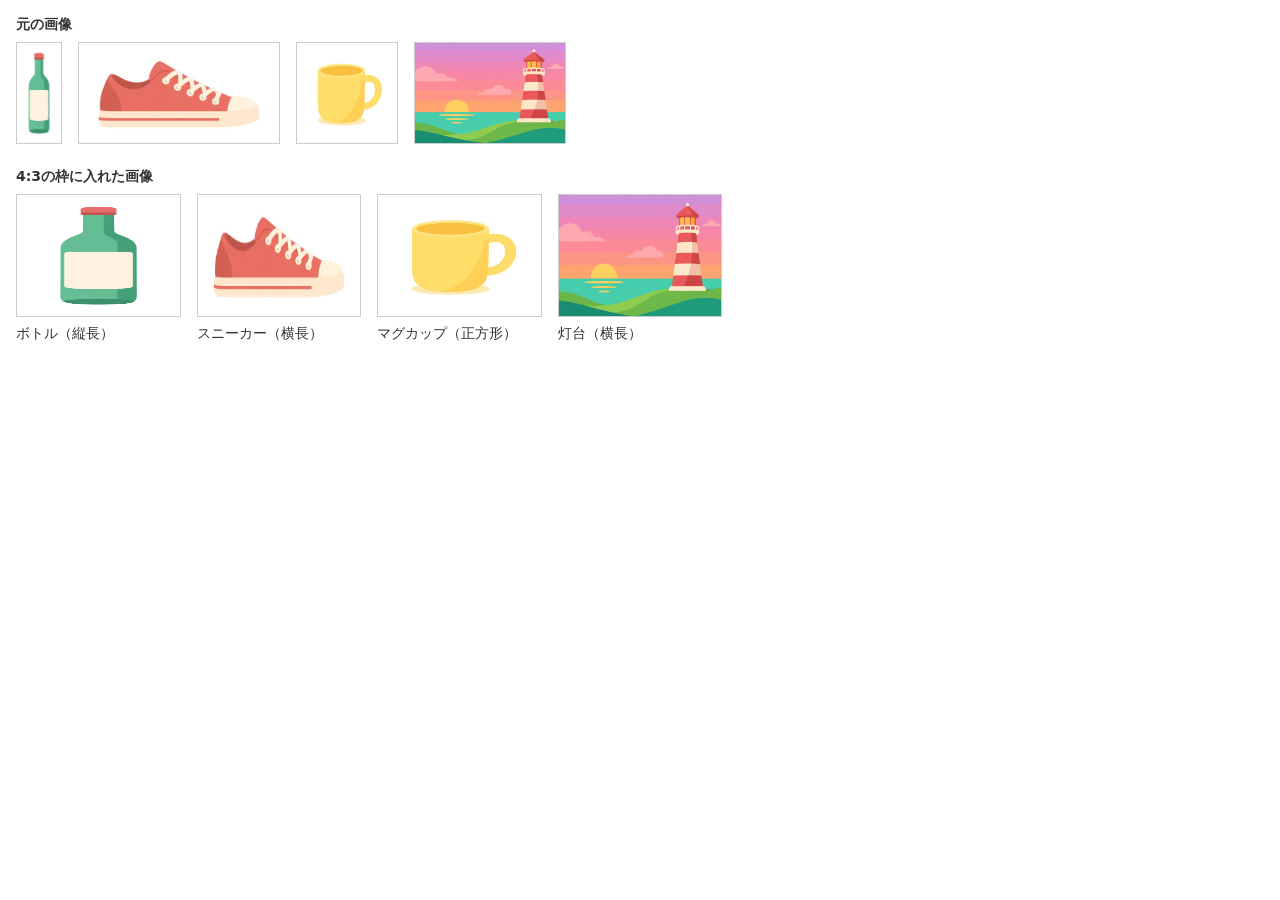
<file: 01/index.html>
<!doctype html>
<html lang="ja">
<head>
<meta charset="utf-8">
<meta name="viewport" content="width=device-width, initial-scale=1">
<title>枠の大きさに合わせて画像を伸び縮みさせる</title>
<link rel="stylesheet" href="../common.css">
<style>
.item img {
  display: block;
  width: 100%;
  height: auto;
  aspect-ratio: 4 / 3;
}

/* 比較用に、元の縦横比のままの画像を並べる（デモ用） */
.heading {
  margin: 0 0 8px;
  font-size: 14px;
  font-weight: bold;
}
.originals {
  display: flex;
  flex-wrap: wrap;
  align-items: flex-end;
  gap: 16px;
  margin: 0 0 24px;
  padding: 0;
  list-style: none;
}
.originals img {
  display: block;
  width: auto;
  height: 100px;
  border: 1px solid #ccc;
}
</style>
</head>
<body>
<p class="heading">元の画像</p>
<ul class="originals">
  <li><img src="../img/bottle.jpg" width="400" height="900" alt=""></li>
  <li><img src="../img/sneaker.jpg" width="1000" height="500" alt=""></li>
  <li><img src="../img/mug.jpg" width="600" height="600" alt=""></li>
  <li><img src="../img/lighthouse.jpg" width="1200" height="800" alt=""></li>
</ul>
<p class="heading">4:3の枠に入れた画像</p>
<ul class="items">
  <li class="item"><img src="../img/bottle.jpg" width="400" height="900" alt="イラスト：緑色の縦に長いガラスのボトル"><p>ボトル（縦長）</p></li>
  <li class="item"><img src="../img/sneaker.jpg" width="1000" height="500" alt="イラスト：赤いスニーカー"><p>スニーカー（横長）</p></li>
  <li class="item"><img src="../img/mug.jpg" width="600" height="600" alt="イラスト：黄色いマグカップ"><p>マグカップ（正方形）</p></li>
  <li class="item"><img src="../img/lighthouse.jpg" width="1200" height="800" alt="イラスト：夕焼けの海辺に立つ赤と白の灯台"><p>灯台（横長）</p></li>
</ul>
</body>
</html>
</file>
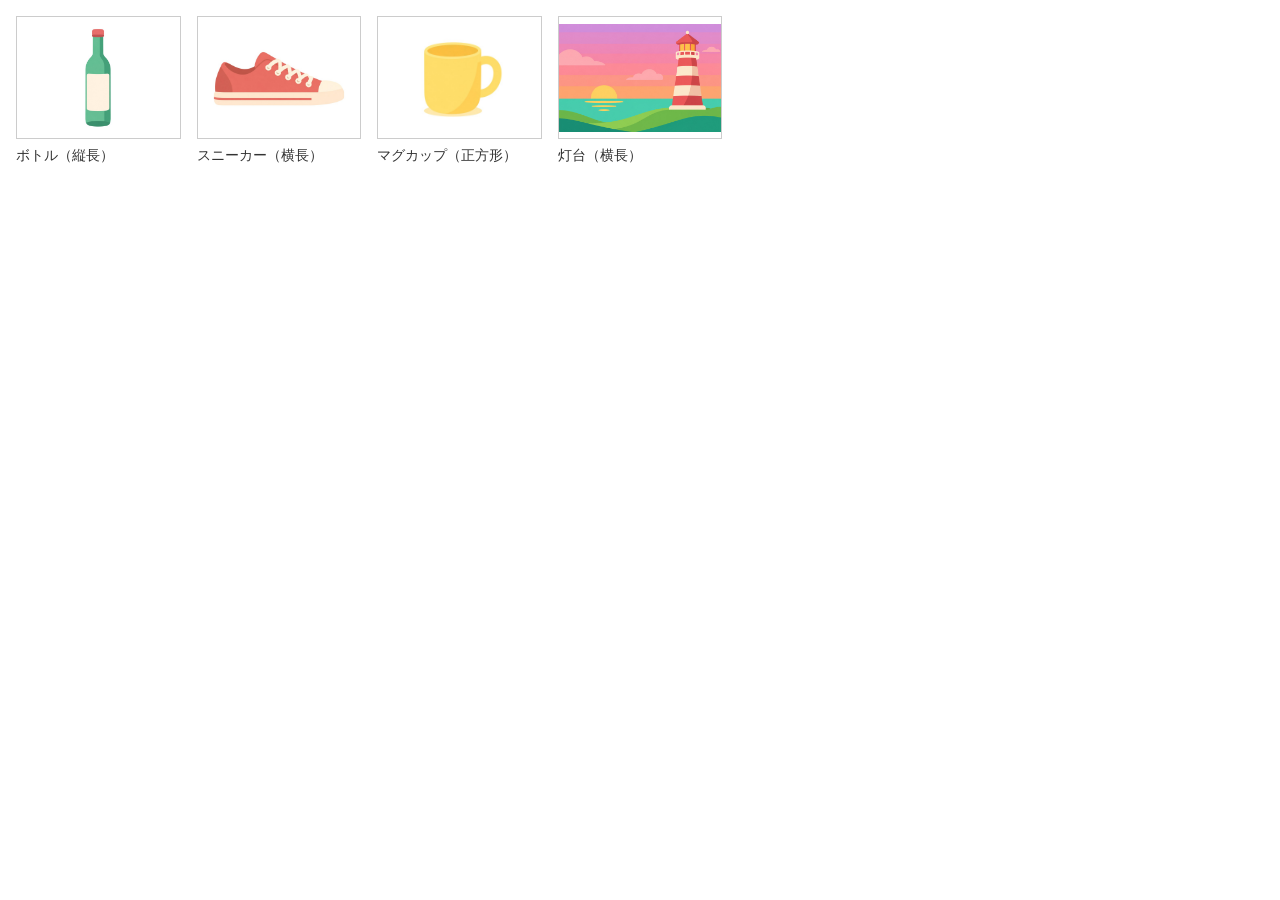
<file: 02/index.html>
<!doctype html>
<html lang="ja">
<head>
<meta charset="utf-8">
<meta name="viewport" content="width=device-width, initial-scale=1">
<title>object-fit: containで画像の全体を見せる</title>
<link rel="stylesheet" href="../common.css">
<style>
.item img {
  display: block;
  width: 100%;
  height: auto;
  aspect-ratio: 4 / 3;
  object-fit: contain;
}
</style>
</head>
<body>
<ul class="items">
  <li class="item"><img src="../img/bottle.jpg" width="400" height="900" alt="イラスト：緑色の縦に長いガラスのボトル"><p>ボトル（縦長）</p></li>
  <li class="item"><img src="../img/sneaker.jpg" width="1000" height="500" alt="イラスト：赤いスニーカー"><p>スニーカー（横長）</p></li>
  <li class="item"><img src="../img/mug.jpg" width="600" height="600" alt="イラスト：黄色いマグカップ"><p>マグカップ（正方形）</p></li>
  <li class="item"><img src="../img/lighthouse.jpg" width="1200" height="800" alt="イラスト：夕焼けの海辺に立つ赤と白の灯台"><p>灯台（横長）</p></li>
</ul>
</body>
</html>
</file>
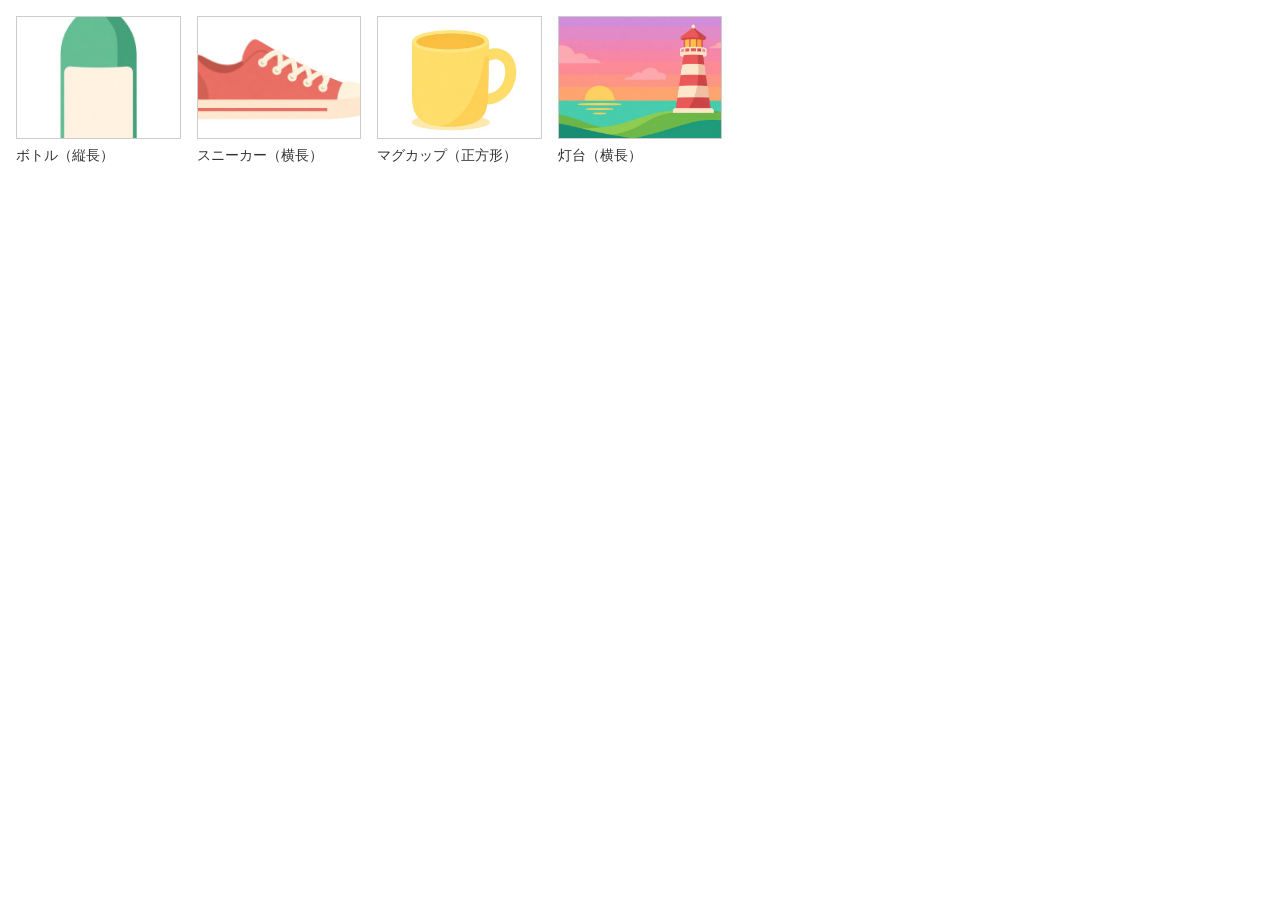
<file: 03/index.html>
<!doctype html>
<html lang="ja">
<head>
<meta charset="utf-8">
<meta name="viewport" content="width=device-width, initial-scale=1">
<title>object-fit: coverで枠を埋める</title>
<link rel="stylesheet" href="../common.css">
<style>
.item img {
  display: block;
  width: 100%;
  height: auto;
  aspect-ratio: 4 / 3;
  object-fit: cover;
}
</style>
</head>
<body>
<ul class="items">
  <li class="item"><img src="../img/bottle.jpg" width="400" height="900" alt="イラスト：緑色の縦に長いガラスのボトル"><p>ボトル（縦長）</p></li>
  <li class="item"><img src="../img/sneaker.jpg" width="1000" height="500" alt="イラスト：赤いスニーカー"><p>スニーカー（横長）</p></li>
  <li class="item"><img src="../img/mug.jpg" width="600" height="600" alt="イラスト：黄色いマグカップ"><p>マグカップ（正方形）</p></li>
  <li class="item"><img src="../img/lighthouse.jpg" width="1200" height="800" alt="イラスト：夕焼けの海辺に立つ赤と白の灯台"><p>灯台（横長）</p></li>
</ul>
</body>
</html>
</file>
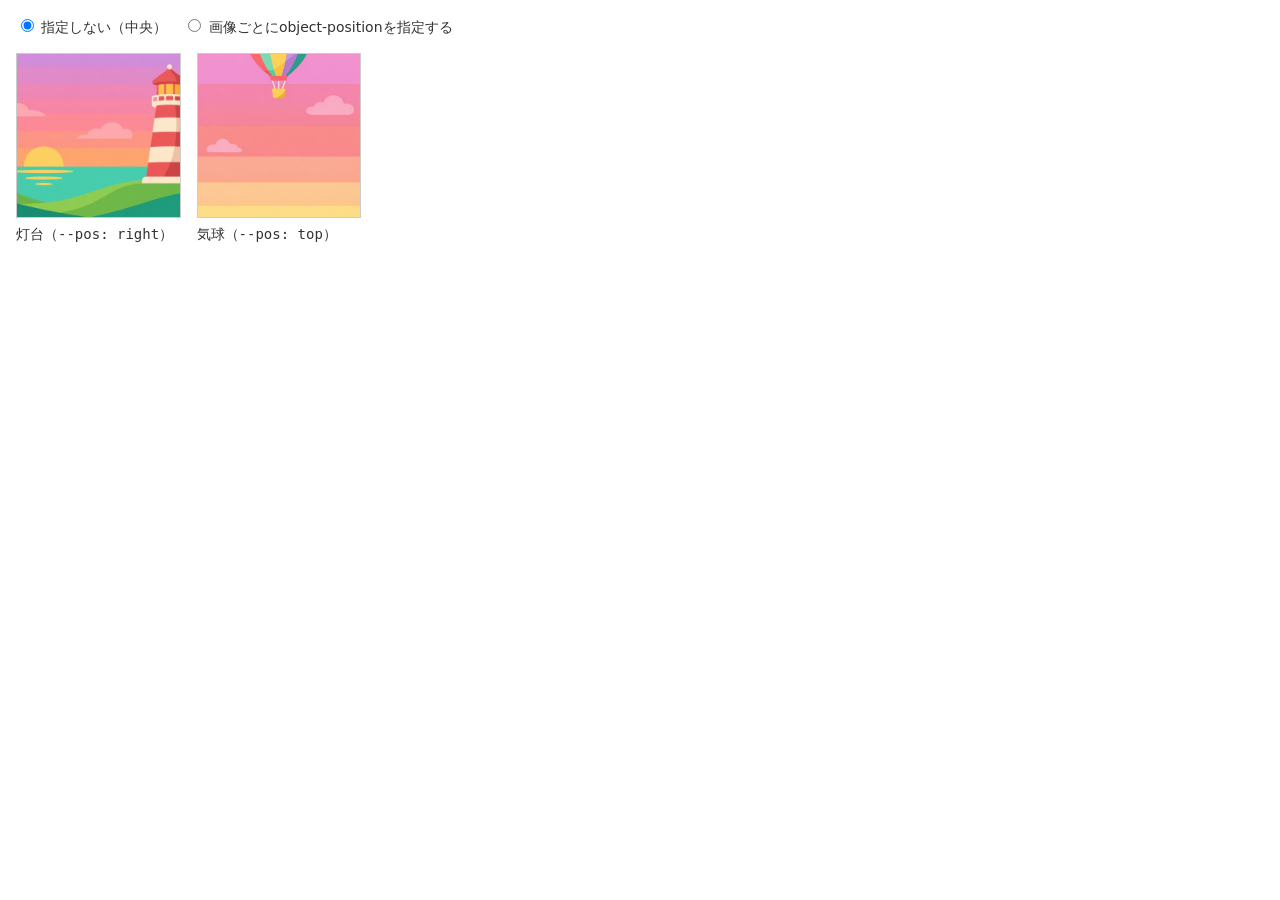
<file: 04/index.html>
<!doctype html>
<html lang="ja">
<head>
<meta charset="utf-8">
<meta name="viewport" content="width=device-width, initial-scale=1">
<title>object-positionで残す位置を選ぶ</title>
<link rel="stylesheet" href="../common.css">
<style>
.item img {
  display: block;
  width: 100%;
  height: auto;
  aspect-ratio: 1;
  object-fit: cover;
}
[data-mode="custom"] .item img {
  object-position: var(--pos, center);
}
</style>
</head>
<body data-mode="center">
<form class="controls">
  <label><input type="radio" name="mode" value="center" checked> 指定しない（中央）</label>
  <label><input type="radio" name="mode" value="custom"> 画像ごとにobject-positionを指定する</label>
</form>
<ul class="items">
  <li class="item"><img src="../img/lighthouse.jpg" width="1200" height="800" alt="イラスト：夕焼けの海辺に立つ赤と白の灯台" style="--pos: right"><p>灯台（<code>--pos: right</code>）</p></li>
  <li class="item"><img src="../img/balloon.jpg" width="600" height="900" alt="イラスト：夕焼けの空に浮かぶ気球" style="--pos: top"><p>気球（<code>--pos: top</code>）</p></li>
</ul>
<script>
document.querySelector(".controls").addEventListener("change", (event) => {
  document.body.dataset.mode = event.target.value;
});
</script>
</body>
</html>
</file>
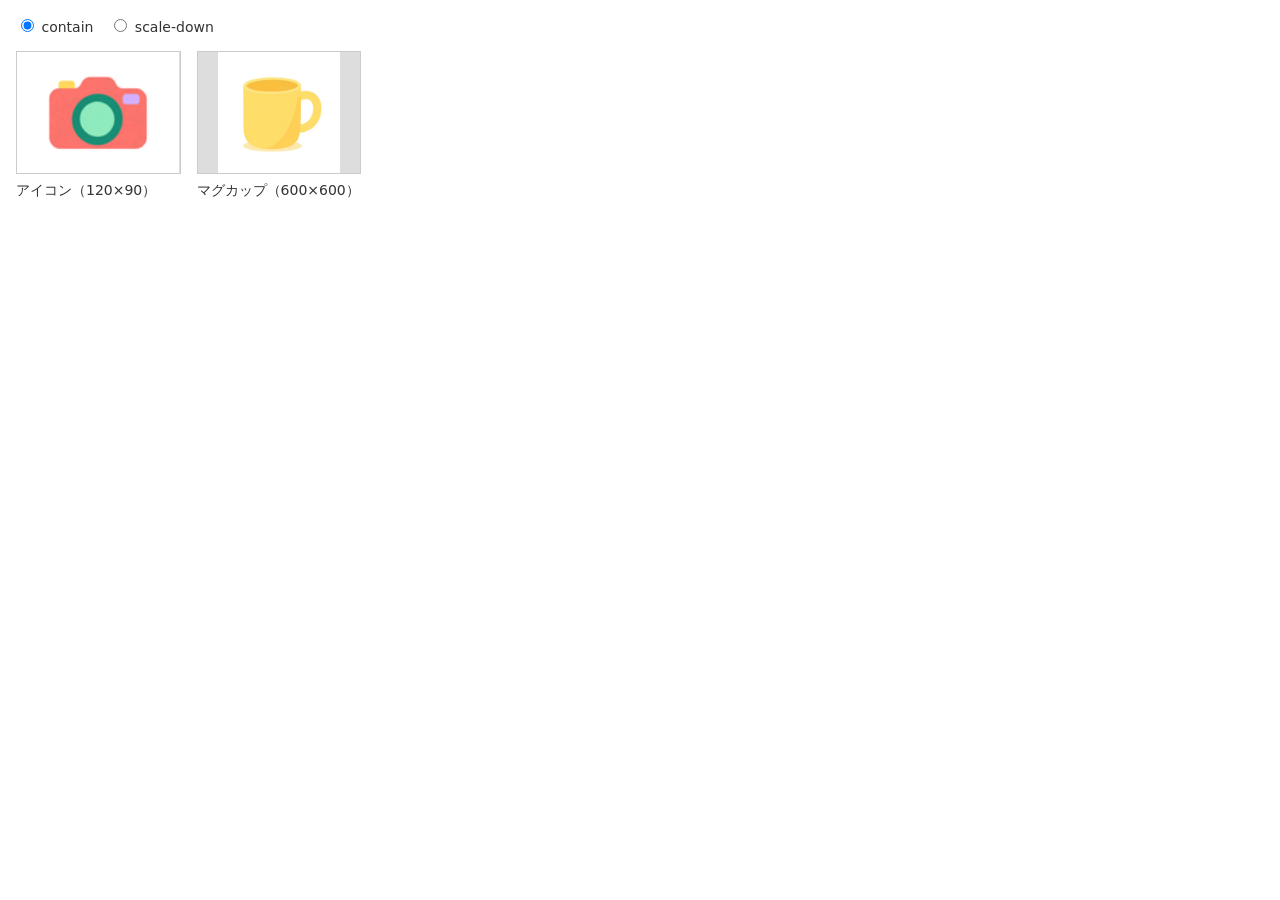
<file: 05/index.html>
<!doctype html>
<html lang="ja">
<head>
<meta charset="utf-8">
<meta name="viewport" content="width=device-width, initial-scale=1">
<title>object-fit: scale-downで小さい画像を引き伸ばさない</title>
<link rel="stylesheet" href="../common.css">
<style>
.item img {
  display: block;
  width: 100%;
  height: auto;
  aspect-ratio: 4 / 3;
  object-fit: contain;
  background-color: #ddd;
}
[data-mode="scale-down"] .item img {
  object-fit: scale-down;
}
</style>
</head>
<body data-mode="contain">
<form class="controls">
  <label><input type="radio" name="mode" value="contain" checked> contain</label>
  <label><input type="radio" name="mode" value="scale-down"> scale-down</label>
</form>
<ul class="items">
  <li class="item"><img src="../img/small.png" width="120" height="90" alt="アイコン：赤いカメラ"><p>アイコン（120×90）</p></li>
  <li class="item"><img src="../img/mug.jpg" width="600" height="600" alt="イラスト：黄色いマグカップ"><p>マグカップ（600×600）</p></li>
</ul>
<script>
document.querySelector(".controls").addEventListener("change", (event) => {
  document.body.dataset.mode = event.target.value;
});
</script>
</body>
</html>
</file>
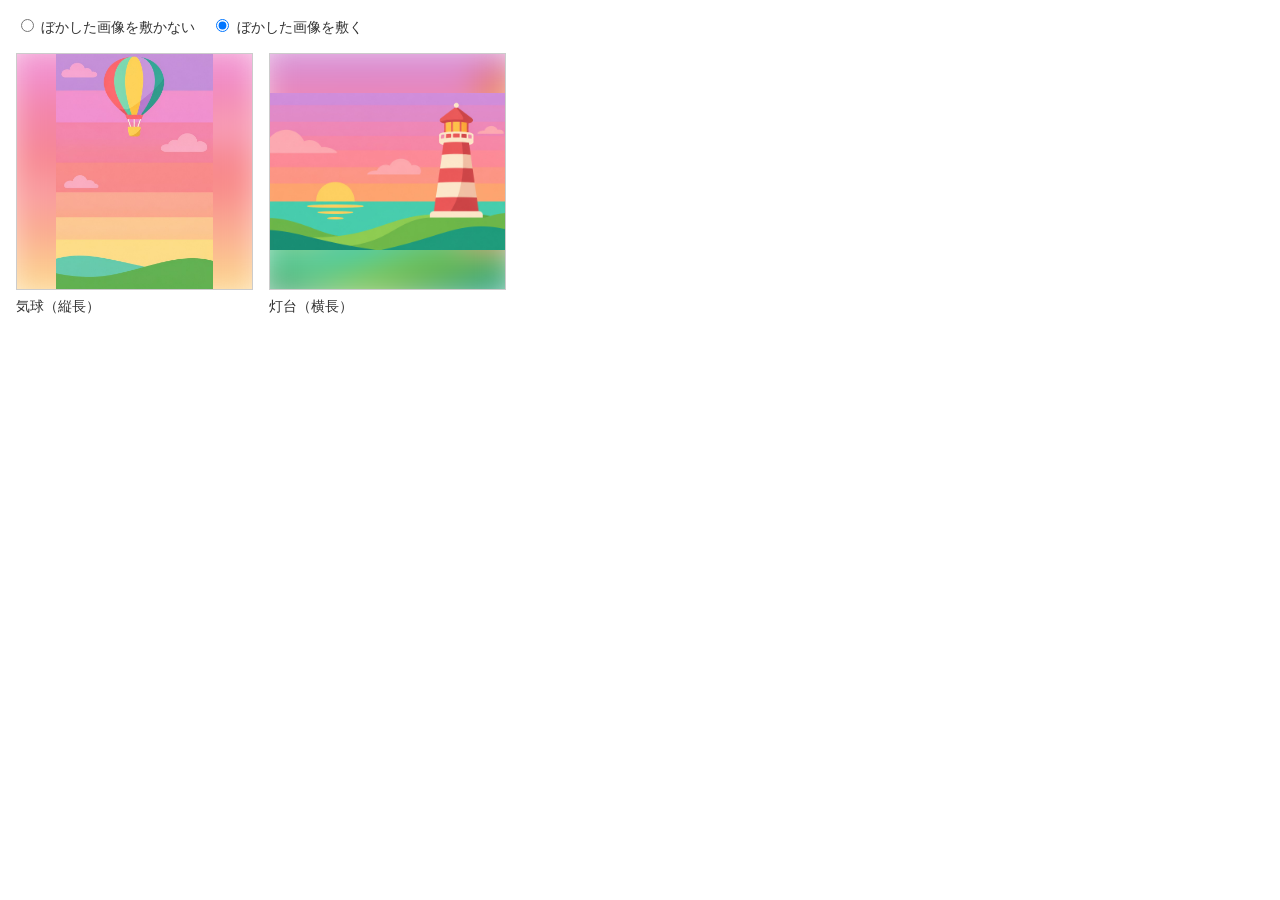
<file: 06/index.html>
<!doctype html>
<html lang="ja">
<head>
<meta charset="utf-8">
<meta name="viewport" content="width=device-width, initial-scale=1">
<title>同じ画像をぼかして余白に敷く</title>
<link rel="stylesheet" href="../common.css">
<style>
.items {
  grid-template-columns: repeat(auto-fill, minmax(200px, 1fr));
}
.frame {
  position: relative;
  overflow: hidden;
  aspect-ratio: 1;
  border: 1px solid #ccc;
}
.frame img {
  position: absolute;
  inset: 0;
  width: 100%;
  height: 100%;
  border: 0;
}
.frame-main {
  object-fit: contain;
}
.frame-backdrop {
  object-fit: cover;
  filter: blur(16px);
  scale: 1.1;
}
[data-mode="off"] .frame-backdrop {
  display: none;
}
</style>
</head>
<body data-mode="on">
<form class="controls">
  <label><input type="radio" name="mode" value="off"> ぼかした画像を敷かない</label>
  <label><input type="radio" name="mode" value="on" checked> ぼかした画像を敷く</label>
</form>
<ul class="items">
  <li class="item">
    <div class="frame">
      <img class="frame-backdrop" src="../img/balloon.jpg" alt="">
      <img class="frame-main" src="../img/balloon.jpg" width="600" height="900" alt="イラスト：夕焼けの空に浮かぶ気球">
    </div>
    <p>気球（縦長）</p>
  </li>
  <li class="item">
    <div class="frame">
      <img class="frame-backdrop" src="../img/lighthouse.jpg" alt="">
      <img class="frame-main" src="../img/lighthouse.jpg" width="1200" height="800" alt="イラスト：夕焼けの海辺に立つ赤と白の灯台">
    </div>
    <p>灯台（横長）</p>
  </li>
</ul>
<script>
document.querySelector(".controls").addEventListener("change", (event) => {
  document.body.dataset.mode = event.target.value;
});
</script>
</body>
</html>
</file>
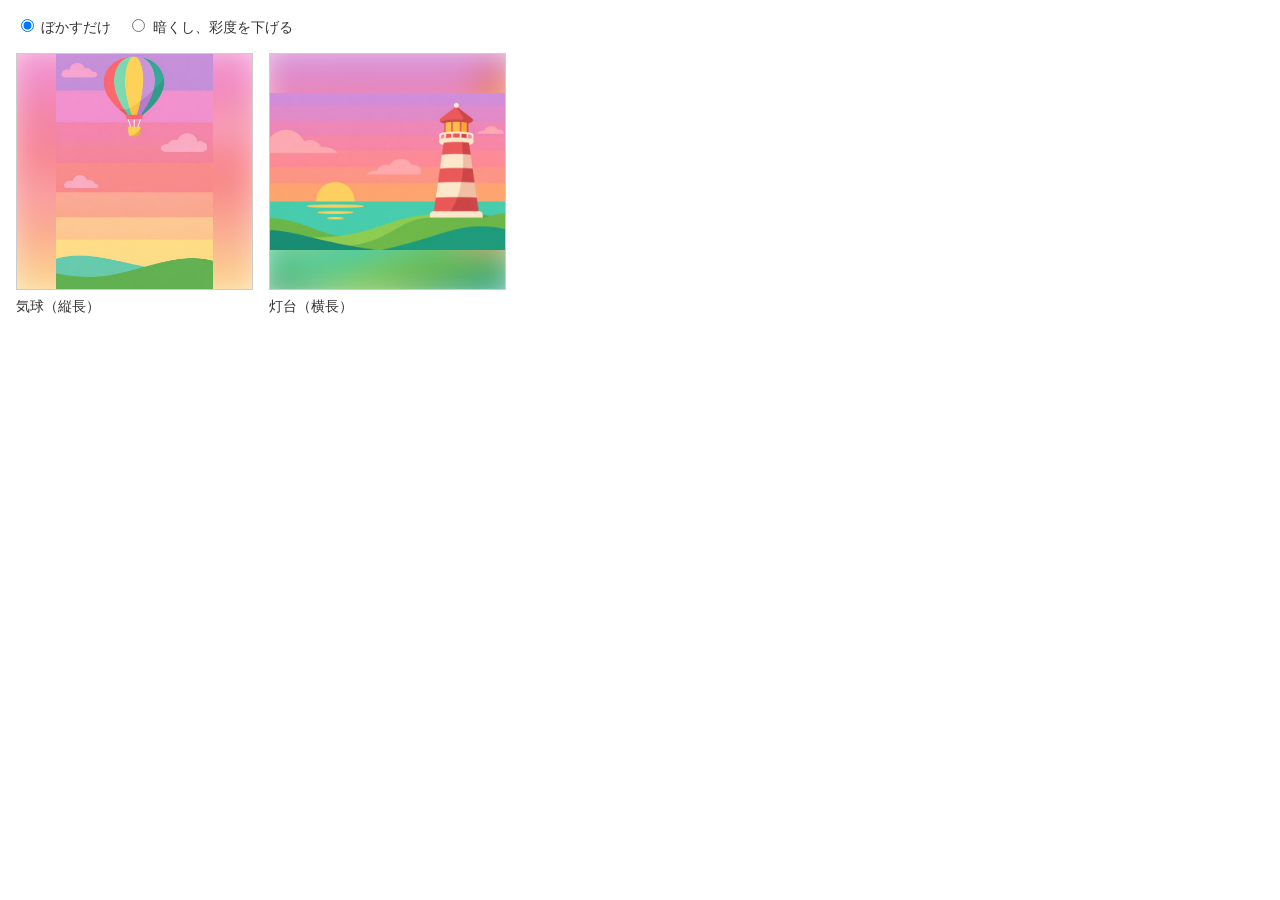
<file: 07/index.html>
<!doctype html>
<html lang="ja">
<head>
<meta charset="utf-8">
<meta name="viewport" content="width=device-width, initial-scale=1">
<title>ぼかした画像を暗くし、彩度を下げる</title>
<link rel="stylesheet" href="../common.css">
<style>
.items {
  grid-template-columns: repeat(auto-fill, minmax(200px, 1fr));
}
.frame {
  position: relative;
  overflow: hidden;
  aspect-ratio: 1;
  border: 1px solid #ccc;
}
.frame img {
  position: absolute;
  inset: 0;
  width: 100%;
  height: 100%;
  border: 0;
}
.frame-main {
  object-fit: contain;
}
.frame-backdrop {
  object-fit: cover;
  filter: blur(16px);
  scale: 1.1;
}
[data-mode="dim"] .frame-backdrop {
  filter: blur(16px) brightness(0.85) saturate(0.9);
}
</style>
</head>
<body data-mode="blur">
<form class="controls">
  <label><input type="radio" name="mode" value="blur" checked> ぼかすだけ</label>
  <label><input type="radio" name="mode" value="dim"> 暗くし、彩度を下げる</label>
</form>
<ul class="items">
  <li class="item">
    <div class="frame">
      <img class="frame-backdrop" src="../img/balloon.jpg" alt="">
      <img class="frame-main" src="../img/balloon.jpg" width="600" height="900" alt="イラスト：夕焼けの空に浮かぶ気球">
    </div>
    <p>気球（縦長）</p>
  </li>
  <li class="item">
    <div class="frame">
      <img class="frame-backdrop" src="../img/lighthouse.jpg" alt="">
      <img class="frame-main" src="../img/lighthouse.jpg" width="1200" height="800" alt="イラスト：夕焼けの海辺に立つ赤と白の灯台">
    </div>
    <p>灯台（横長）</p>
  </li>
</ul>
<script>
document.querySelector(".controls").addEventListener("change", (event) => {
  document.body.dataset.mode = event.target.value;
});
</script>
</body>
</html>
</file>
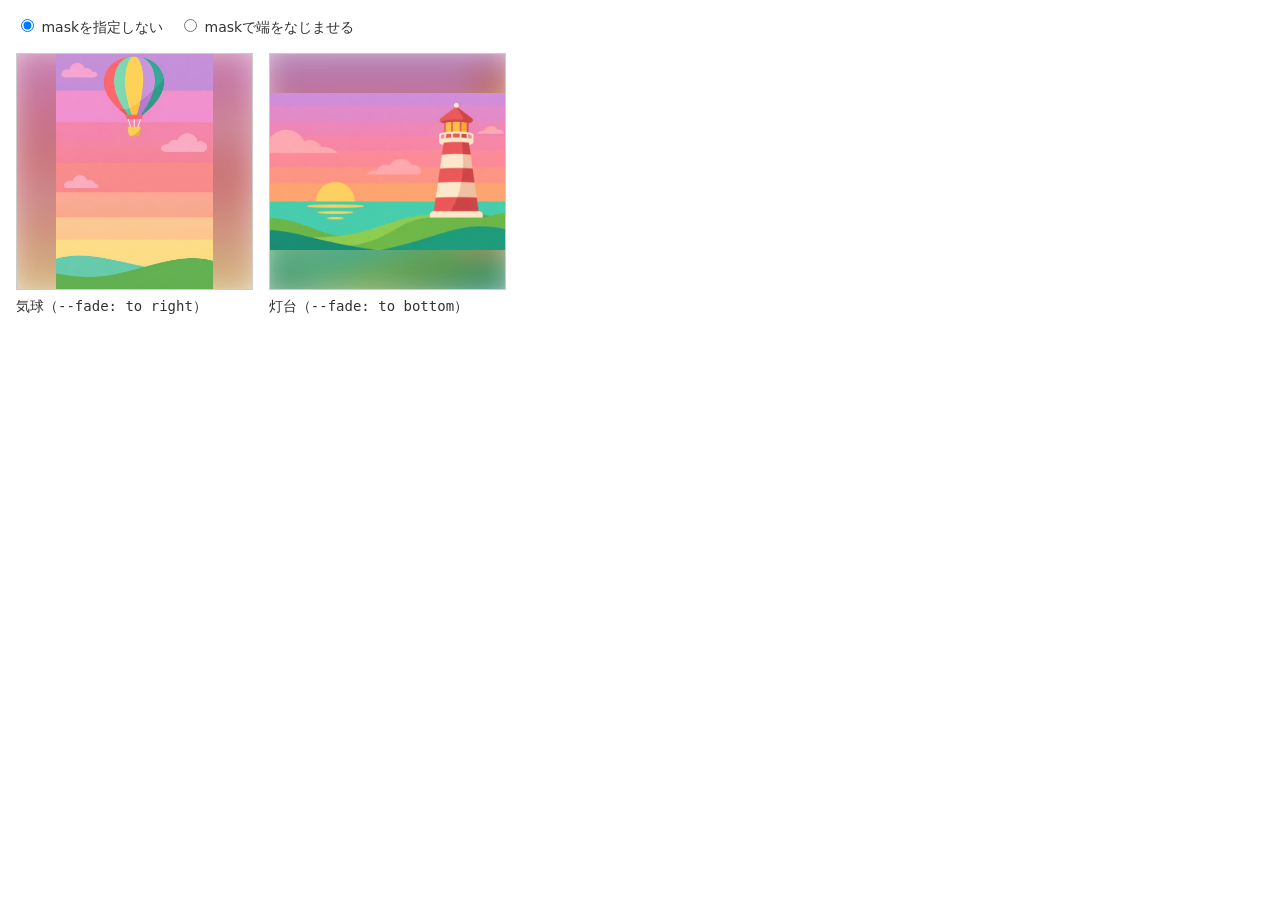
<file: 08/index.html>
<!doctype html>
<html lang="ja">
<head>
<meta charset="utf-8">
<meta name="viewport" content="width=device-width, initial-scale=1">
<title>maskで写真の端をなじませる</title>
<link rel="stylesheet" href="../common.css">
<style>
.items {
  grid-template-columns: repeat(auto-fill, minmax(200px, 1fr));
}
.frame {
  position: relative;
  overflow: hidden;
  aspect-ratio: 1;
  border: 1px solid #ccc;
}
.frame img {
  position: absolute;
  inset: 0;
  width: 100%;
  height: 100%;
  border: 0;
}
.frame-main {
  object-fit: contain;
}
.frame-backdrop {
  object-fit: cover;
  filter: blur(16px);
  scale: 1.1;
}
.frame-backdrop {
  filter: blur(16px) brightness(0.85) saturate(0.9);
}
[data-mode="mask"] .frame-main {
  width: auto;
  height: auto;
  max-width: 100%;
  max-height: 100%;
  margin: auto;
  mask-image: linear-gradient(var(--fade), transparent, #000 10%, #000 90%, transparent);
}
</style>
</head>
<body data-mode="none">
<form class="controls">
  <label><input type="radio" name="mode" value="none" checked> maskを指定しない</label>
  <label><input type="radio" name="mode" value="mask"> maskで端をなじませる</label>
</form>
<ul class="items">
  <li class="item">
    <div class="frame">
      <img class="frame-backdrop" src="../img/balloon.jpg" alt="">
      <img class="frame-main" src="../img/balloon.jpg" width="600" height="900" alt="イラスト：夕焼けの空に浮かぶ気球" style="--fade: to right">
    </div>
    <p>気球（<code>--fade: to right</code>）</p>
  </li>
  <li class="item">
    <div class="frame">
      <img class="frame-backdrop" src="../img/lighthouse.jpg" alt="">
      <img class="frame-main" src="../img/lighthouse.jpg" width="1200" height="800" alt="イラスト：夕焼けの海辺に立つ赤と白の灯台" style="--fade: to bottom">
    </div>
    <p>灯台（<code>--fade: to bottom</code>）</p>
  </li>
</ul>
<script>
document.querySelector(".controls").addEventListener("change", (event) => {
  document.body.dataset.mode = event.target.value;
});
</script>
</body>
</html>
</file>
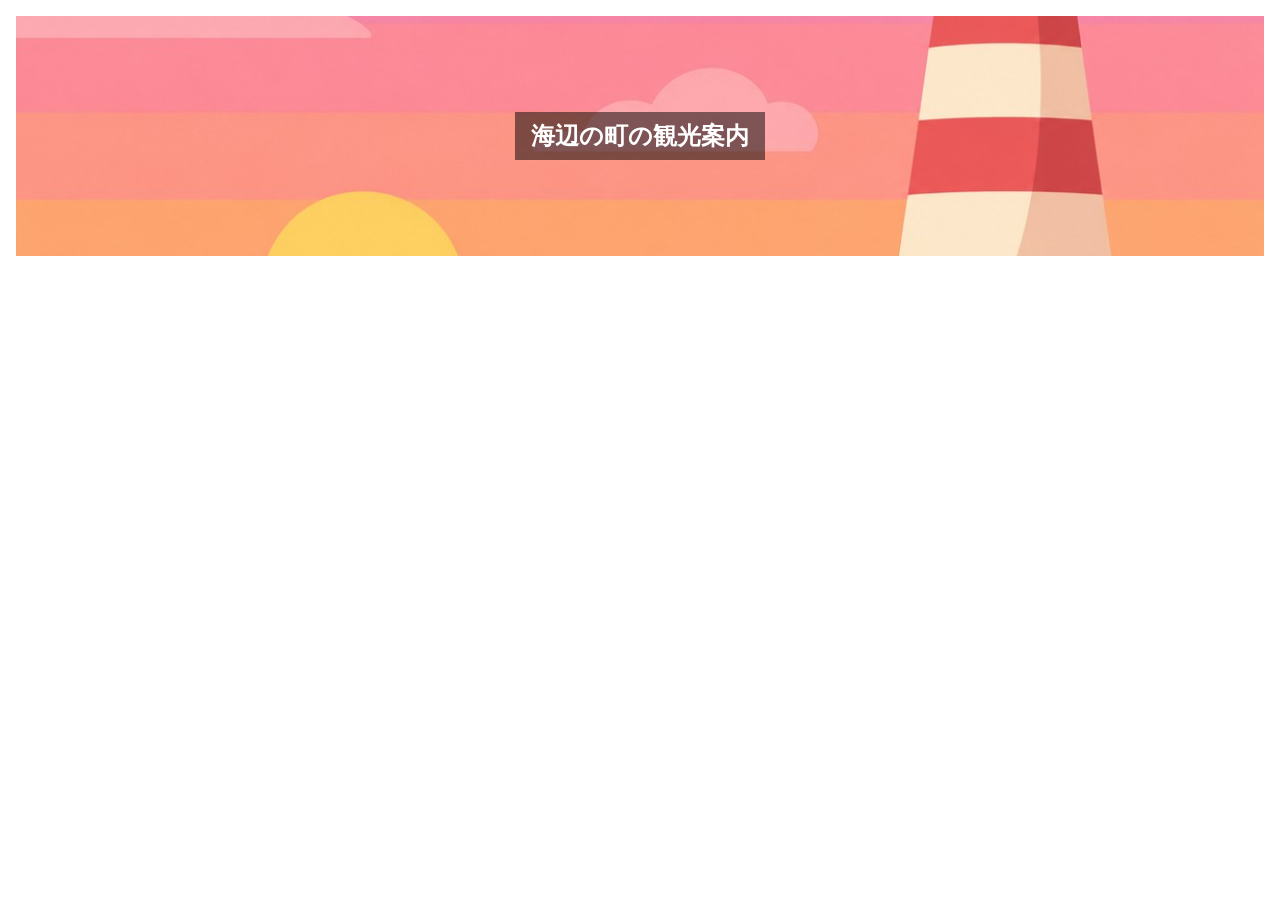
<file: 09/index.html>
<!doctype html>
<html lang="ja">
<head>
<meta charset="utf-8">
<meta name="viewport" content="width=device-width, initial-scale=1">
<title>装飾の画像はbackground-imageで敷く</title>
<link rel="stylesheet" href="../common.css">
<style>
.hero {
  display: grid;
  place-items: center;
  min-height: 240px;
  background-image: url("../img/lighthouse.jpg");
  background-size: cover;
  background-position: center;
}
.hero h1 {
  margin: 0;
  padding: 8px 16px;
  font-size: 24px;
  color: #fff;
  background-color: rgb(0 0 0 / 0.5);
}
</style>
</head>
<body>
<header class="hero">
  <h1>海辺の町の観光案内</h1>
</header>
</body>
</html>
</file>
<file: common.css>
body {
  margin: 0;
  padding: 16px;
  font-family: system-ui, sans-serif;
  color: #333;
  background: #fff;
}
.items {
  display: grid;
  grid-template-columns: repeat(auto-fill, minmax(160px, 1fr));
  gap: 16px;
  margin: 0;
  padding: 0;
  list-style: none;
}
.item p {
  margin: 8px 0 0;
  font-size: 14px;
}
.controls {
  display: flex;
  flex-wrap: wrap;
  gap: 4px 16px;
  margin-bottom: 16px;
  font-size: 14px;
}
.item img {
  box-sizing: border-box;
  border: 1px solid #ccc;
}
</file>
